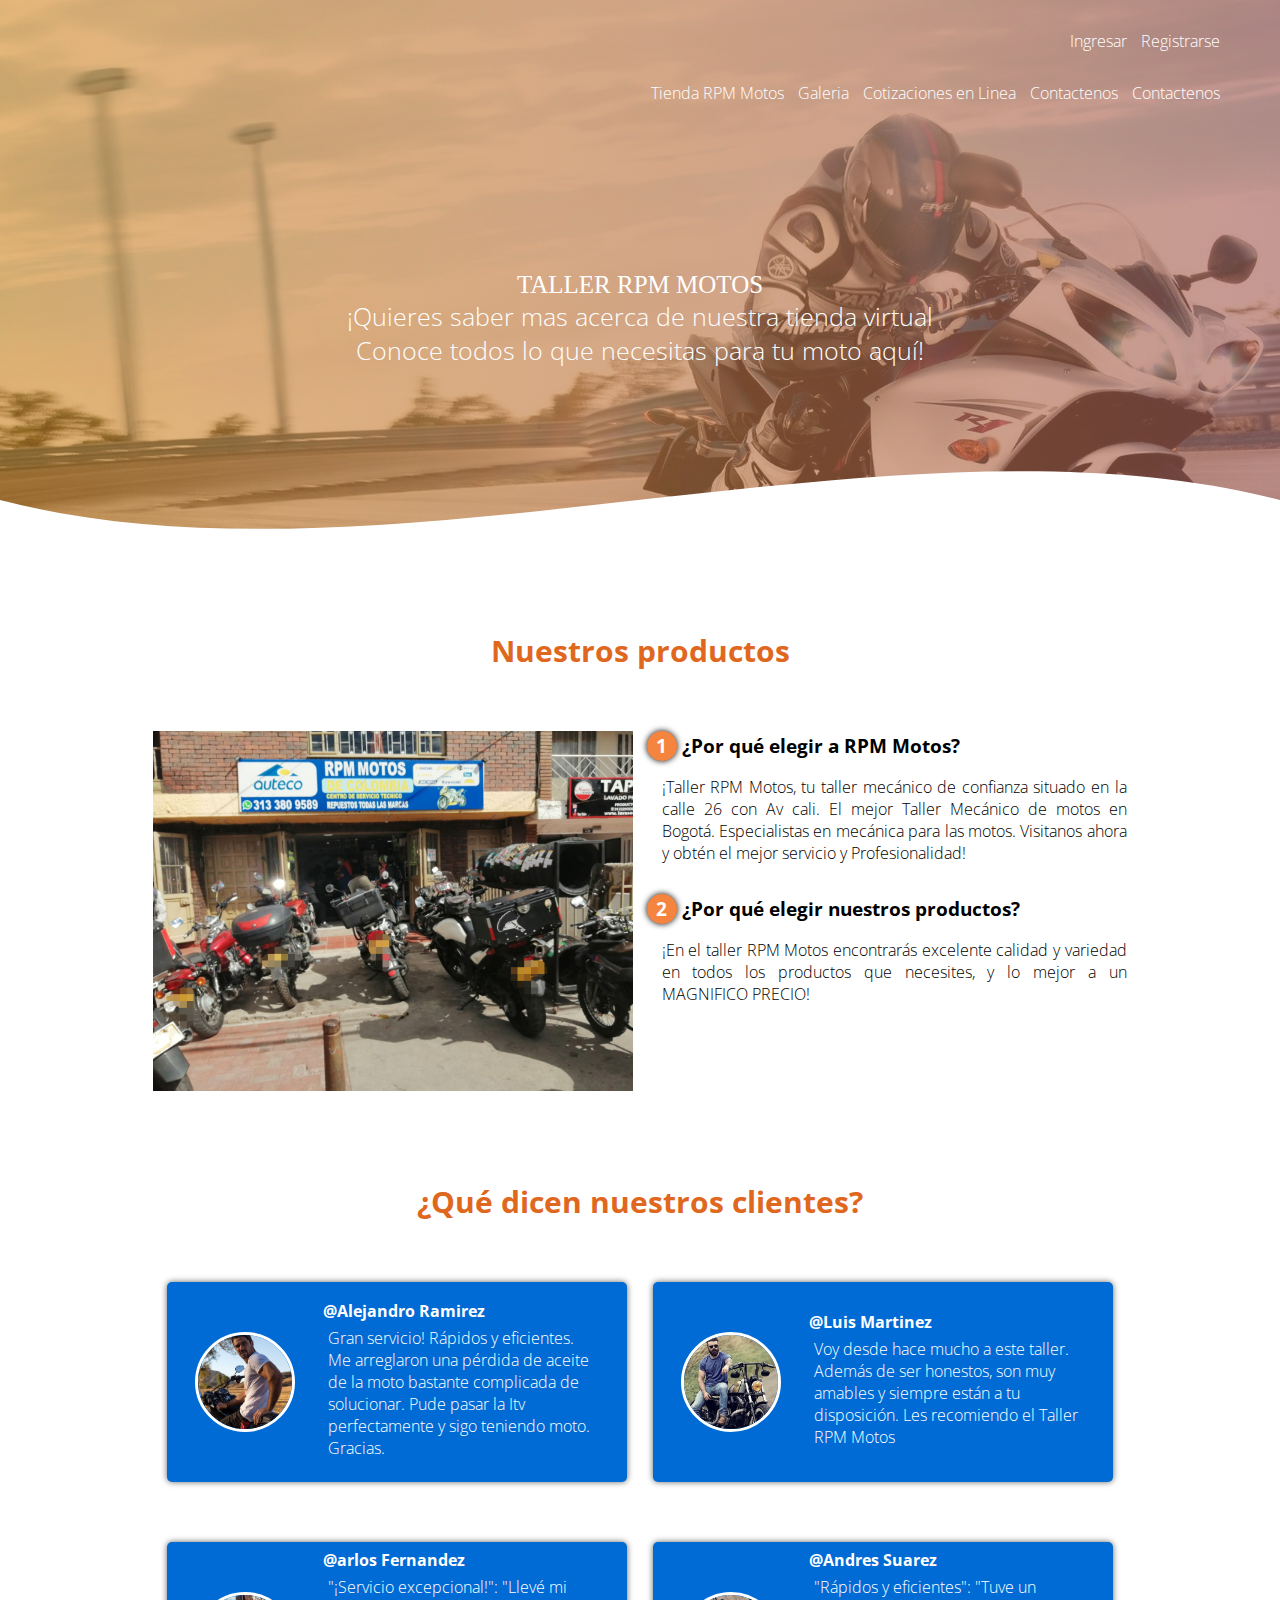
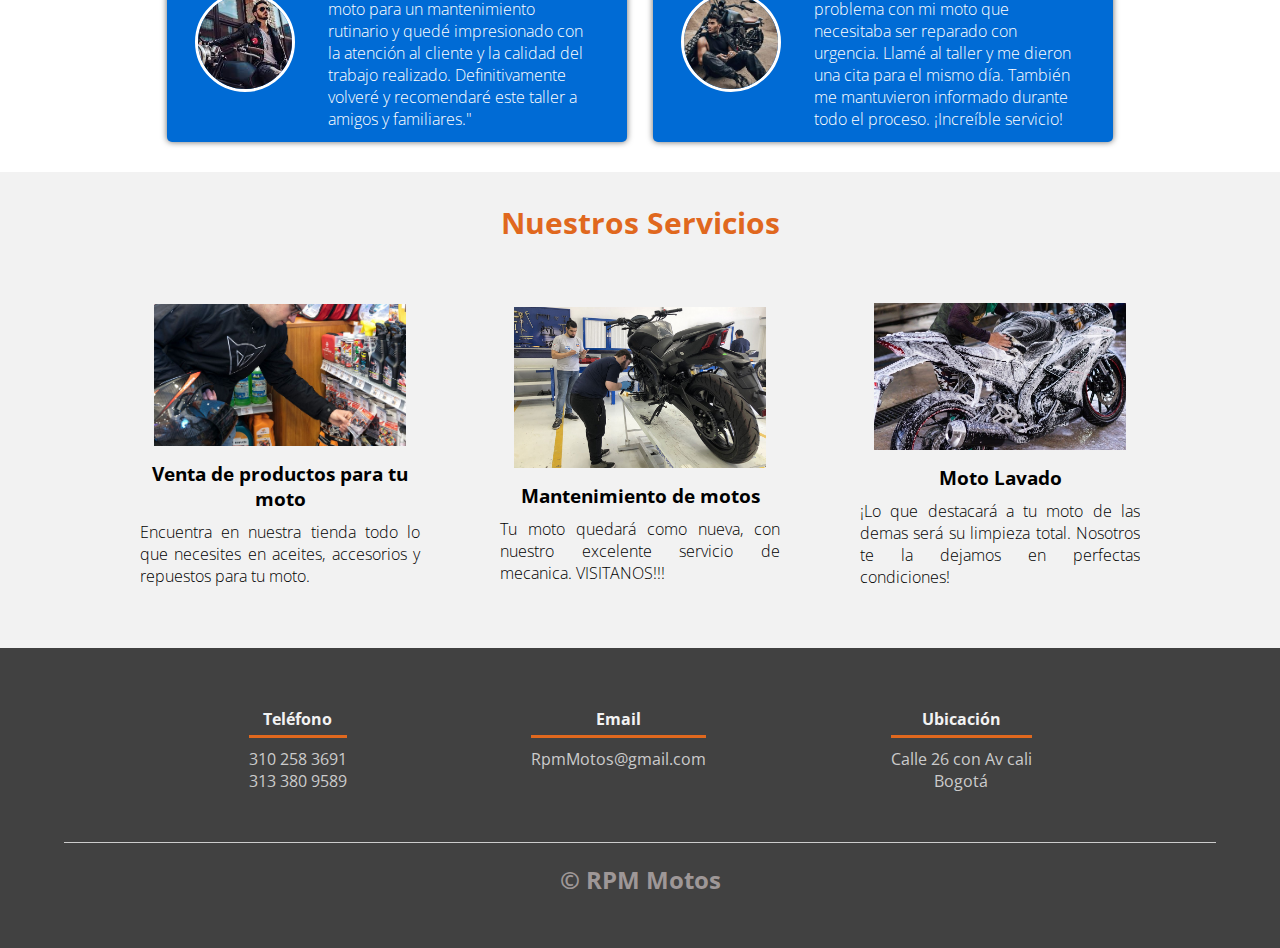
<file: index.html>
<!DOCTYPE html>
<html lang="es">
<head>
	<meta charset="utf-8">
	<meta name="viewport" content="width=device-width, initial-scale=1.0">
	<meta http-equiv="X-UA-Compatible" content="ie=edge">
	<title>RPM Motos</title>
	<link rel="shortcut icon" href="img/iconolla.png" type="image/x-icon">
	<link rel="stylesheet" type="text/css" href="css/estilosPagNew.css">
	<link href="https://fonts.googleapis.com/css?family=Open+Sans:300,400,700,800&display=swap" rel="stylesheet">
</head>

<body>	
	<header>
		<nav>
			<a href="paginas/inicio de Sesion1.html">Ingresar</a>
			<a href="paginas/FormulariodeRegistro.html">Registrarse</a>
		</nav>
		<nav>
			<a href="paginas/Tienda.html">Tienda RPM Motos</a>
			<a href="paginas/Galeria.html">Galeria</a>
			<a href="paginas/cotizacion en linea.html">Cotizaciones en Linea</a>
			<a href="paginas/contacto.html">Contactenos</a>			
			<a href="paginas/compras.html">Contactenos</a>		
		</nav>
		<section class="textos-header">
            <h2 style="font-family: arial black;">TALLER RPM MOTOS</h2>
			<h2>¡Quieres saber mas acerca de nuestra tienda virtual</h2>
			<h2>Conoce todos lo que necesitas para tu moto aquí!</h2>
		</section> 

		<div class="wave" style="height: 150px; overflow: hidden;" ><svg viewBox="0 0 500 150" preserveAspectRatio="none" style="height: 100%; width: 100%;"><path d="M0.00,49.98 C149.99,150.00 349.20,-49.98 500.00,49.98 L500.00,150.00 L0.00,150.00 Z" style="stroke: none; fill: #fff;"></path></svg></div>
	</header>
	<main>
		<section class="contenedor sobre-nosotros">
			<h2 class="titulo">Nuestros productos</h2>
			<div class="contenedor-sobre-nosotros">
				<img src="img/03.jpeg" alt="" class="imagen-sobre-nosotros">
				<div class="contenido-textos">
					<h3><span>1</span>¿Por qué elegir a RPM Motos?</h3>
					<p>¡Taller RPM Motos, tu taller mecánico de confianza situado en la calle 26 con Av cali. El mejor Taller Mecánico de motos en Bogotá. Especialistas en mecánica para las motos. Visitanos ahora y obtén el mejor servicio y Profesionalidad!</p>
					<h3><span>2</span>¿Por qué elegir nuestros productos?</h3>
					<p>¡En el taller RPM Motos encontrarás excelente calidad y variedad en todos los productos que necesites, y lo mejor a un MAGNIFICO PRECIO!</p>
				</div>
			</div>
		</section>
		<section class="clientes contenedor">
			<h2 class="titulo"> ¿Qué dicen nuestros clientes? </h2>
			<div class="cards">
				<div class="card">
					<img src="img/img12.jpg" alt="">
					<div class="contenido-texto-card">
						<h4>@Alejandro Ramirez</h4>
						<p>Gran servicio! Rápidos y eficientes. Me arreglaron una pérdida de aceite de la moto bastante complicada de solucionar. Pude pasar la Itv perfectamente y sigo teniendo moto.  Gracias.</p>					
					</div>					
				</div>
				<div class="card">
					<img src="img/img11.jpg" alt="">
					<div class="contenido-texto-card">
						<h4>@Luis Martinez</h4>
						<p>Voy desde hace mucho a este taller. Además de ser honestos, son muy amables y siempre están a tu disposición.
						Les recomiendo el Taller RPM Motos</p>						
					</div>					
				</div>				
			</div>
		</section>
		<section class="clientes contenedor">
			<div class="cards">
				<div class="card">
					<img src="img/hombre2.jfif" alt="">
					<div class="contenido-texto-card">
						<h4>@arlos Fernandez</h4>
						<p>"¡Servicio excepcional!": "Llevé mi moto para un mantenimiento rutinario y quedé impresionado con la atención al cliente y la calidad del trabajo realizado. Definitivamente volveré y recomendaré este taller a amigos y familiares."</p>					
					</div>					
				</div>
				<div class="card">
					<img src="img/hombre1.jpg" alt="">
					<div class="contenido-texto-card">
						<h4>@Andres Suarez</h4>
						<p>"Rápidos y eficientes": "Tuve un problema con mi moto que necesitaba ser reparado con urgencia. Llamé al taller y me dieron una cita para el mismo día. También me mantuvieron informado durante todo el proceso. ¡Increíble servicio!</p>						
					</div>					
				</div>				
			</div>
		</section>
		<section class="nuestros-servicios">
			<div class="contenedor">
				<h2 class="titulo">Nuestros Servicios</h2>
				<div class="servicio-cont">
					<div class="servicio-ind">
						<img src="img/imgserpro.jpg" alt="">
						<h3>Venta de productos para tu moto</h3>
						<p>Encuentra en nuestra tienda todo lo que necesites en aceites, accesorios y repuestos para tu moto.</p>						
					</div>
					<div class="servicio-ind">
						<img src="img/mantenimiento.jpg" alt="">
						<h3>Mantenimiento de motos</h3>
						<p>Tu moto quedará como nueva, con nuestro excelente servicio de mecanica. VISITANOS!!!</p>						
					</div>
					<div class="servicio-ind">
						<img src="img/lavado.png" alt="">
						<h3>Moto Lavado</h3>
						<p>¡Lo que destacará a tu moto de las demas será su limpieza total. Nosotros te la dejamos en perfectas condiciones!</p>						
					</div>					
				</div>
			</div>
		</section>
	</main>
	 <footer>
       <div class="contenedor-footer">
            <div class="content-foo">
                <h4>Teléfono</h4>
                <p>310 258 3691 <br> 313 380 9589</p>
            </div>
            <div class="content-foo">
                <h4>Email</h4>
                <p>RpmMotos@gmail.com</p>
            </div>
            <div class="content-foo">
                <h4>Ubicación</h4>
                <p>Calle 26 con Av cali  <br> Bogotá</p>
            </div>
        </div>
        <h2 class="titulo-final">&copy; RPM Motos</h2><br>
    </footer>
</body>
</html>
</file>
<file: css/estilosPagNew.css>
* {
    margin: 0;
    padding: 0;
    box-sizing: border-box;
}

body {
    font-family: 'open sans';
}

.contenedor {
    padding: 30px 0;
    width: 90%;
    max-width: 1000px;
    margin: auto;
    overflow: hidden;
}

.titulo{
	color: #E0681E;
	font-size: 30px;
	text-align: center;
	margin-bottom: 60px;
}

/* header */

header{
	width: 100%;
	height: 600px;
	background: #f12711;  
	/* fallback for old browsers */
	background: -webkit-linear-gradient(to right,  hsla(34, 67%, 48%, 0.623), hsla(6, 65%, 50%, 0.651)), url(../img/portada.jpg);
	/* Chrome 10-25, Safari 5.1-6 */
	background: linear-gradient(to right,  hsla(34, 67%, 50%, 0.623), hsla(6, 30%, 50%, 0.651)), url(../img/moto03.jpg);
	/* W3C, IE 10+/ Edge, Firefox 16+, Chrome 26+, Opera 12+, Safari 7+ */
	background-size: cover;
	background-attachment: fixed;
	position: relative;
}

nav{
    text-align: right;
    padding: 30px 50px 0 0;
}

nav > a{
	color: #fff;
	font-weight: 300;
	text-decoration: none;
	margin-right: 10px;	
}

nav > a:hover{
	text-decoration: underline;	
}

header .textos-header{
	display: flex;
	height: 430px;
	width: 100%;
	align-items: center;
	justify-content: center;
	flex-direction: column;
	text-align: center;
}

.textos-header h1{
	font-size: 35px;
	color:#fff;
}
.textos-header h2{
	font-size: 25px;
	font-weight: 300;
	color:#fff;
}

.wave{
	position: absolute;
	bottom: 0;
	width: 100%;
}

/* acerca de nosotros*/

main .sobre-nosotros{
    padding: 30px 0 60px 0;
}

main .sobre-nosotros{
    padding: 30px 0 60px 0;
}

.contenedor-sobre-nosotros{
	display: flex;
	justify-content: space-evenly;
}

.imagen-sobre-nosotros{
	width: 48%;
}	

.sobre-nosotros .contenido-textos{
    width: 48%;
}   

.contenido-textos h3{
	margin-bottom: 15px;
}

.contenido-textos h3 span{
	background: #F5843F;
	color: #fff;
	border-radius: 50%;
	display:inline-block;
	text-align: center;
	width: 30px;
	height: 30px;
	padding: 2px;
	box-shadow: 0 0 6px 0 rgba(0, 0, 0, 3);
	margin-right: 5px;
}

.contenido-textos p{
    padding: 0px 0px 30px 15px;
    font-weight: 300;
    text-align: justify;
}

/* clientes*/

.cards{
	display: flex;
	justify-content: space-evenly;
    
}

.cards .card{
    background: #006BD5;
    display: flex;
    width: 46%;
    height: 200px;
    align-items: center;
    justify-content: space-evenly;
    border-radius: 5px;
    box-shadow: 0 0 6px 0 rgba(0, 0, 0, 0.6);
}

.cards .card img{
    width: 100px;
    height: 100px;
    object-fit: cover;
    border: 3px solid #fff;
    border-radius: 50%;
    display: block;
}

.cards .card > .contenido-texto-card{
	width: 60%;
	color: #fff;
}

.cards .card > .contenido-texto-card p{
	font-weight: 300;
	padding: 5px;
}

/* nuestro equipo*/

.nuestros-servicios{
	background: #f2f2f2;
	padding-bottom: 30px;
}

.servicio-cont{
	display: flex;
	justify-content: space-between;
	align-items: center;
}

.servicio-ind{
	width: 28%;
	text-align: center;
}

.servicio-ind img{
	width: 90%
}

.servicio-ind h3{
	margin: 10px 0;
}       

.servicio-ind p{
	font-weight: 300;
	text-align: justify;
}


/*footer*/


footer{
	background:  #414141;
	padding: 60px 0 30px 0;
	margin:auto;
	overflow: hidden;	
}

.contenedor-footer{
	display: flex;
	width: 90%;
	justify-content: space-evenly;
	margin:auto;
	padding-bottom: 50px;
	border-bottom: 1px solid #ccc;
}

.content-foo{
	text-align: center;
}

.content-foo h4{
	color: #f2f2f2;
	border-bottom: 3px solid #E0681E;
	padding-bottom: 5px;
	margin-bottom: 10px;
}

.content-foo p{
	color: #ccc;
}

.titulo-final{
	text-align: center;
	font-size: 24px;
	margin:20px 0 0 0;
	color: #9e9797; 	
}


@media screen and (max-width:900px){
    header{
        background-position: center;
    }

    .contenedor-sobre-nosotros{
        flex-direction: column;
        justify-content: center;
        align-items: center;
    }

    .sobre-nosotros .contenido-textos{
        width: 90%;
    }

    .imagen-sobre-nosotros{
        width: 90%;
    }

    /* Galeria */

    .imagen-port{
        width: 44%;
    }

     /* Clients */

    .cards{
        flex-direction: column;
        justify-content: center;
        align-items: center;
    }

    .cards .card{
        width: 90%;
    }

    .cards .card:first-child{
        margin-bottom: 30px;
    }


    /*servicios*/

    .servicio-cont{
    	justify-content: center;
    	flex-direction: column;
    }

    .servicio-ind{
    	width: 100%;
    	text-align: center;
    }

   .servicio-ind:nth-child(1), .servicio-ind:nth-child(2){
        margin-bottom: 60px;
    }

    .servicio-ind img{
        width: 90%;
    }
}


@media screen and (max-width:500px){
    nav{
        text-align: center;
        padding: 30px 0 0 0;
    }

    nav > a{
        margin-right: 5px;
    }

    .textos-header h1{
        font-size: 35px;
    }

    .textos-header h2{
        font-size: 20px;
    }

    /* Acerca de nosotros */


     .imagen-about-us{
        margin-bottom: 60px;
        width: 99%;
    }

    .sobre-nosotros .contenido-textos{
        width: 95%;
    }

    /*Galeria*/

    .imagen-port{
    	width: 95%;
    }

    
    /*cliente*/


     .cards .card{
        height: 450px;
        display: flex;
        flex-direction: column;
        align-items: center;
    }

     .cards .card img{
        width: 90px;
        height: 90px;
    }
}
</file>
